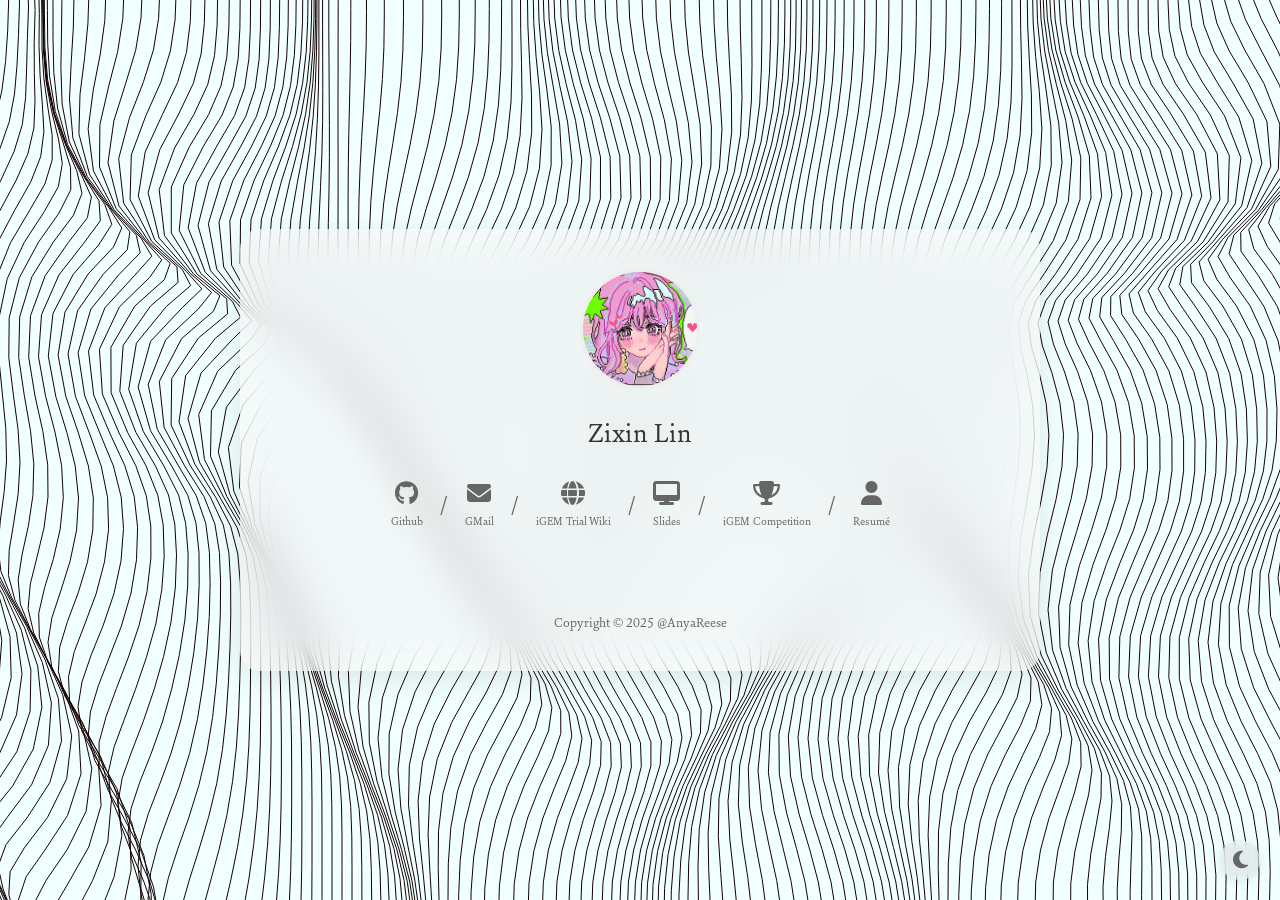
<file: index.html>
<!DOCTYPE html>
<html lang="en">
<head>
    <meta charset="UTF-8">
    <meta name="viewport" content="width=device-width, initial-scale=1.0">
    <title>Anya Reese</title>
    <link rel="stylesheet" href="styles.css">
    <link rel="stylesheet" href="https://cdnjs.cloudflare.com/ajax/libs/font-awesome/6.4.0/css/all.min.css">
</head>
<body>
    <!-- Wave background -->
    <a-waves>
        <svg class="js-svg"></svg>
    </a-waves>

    <div class="container">
        <div class="profile">
            <img src="anya.png" alt="Anya Reese" class="avatar">
            <h1>Zixin Lin</h1>
        </div>
        
        <div class="social-links">
            <a href="https://github.com/AnyaReese" title="GitHub" class="social-link-item">
                <i class="fab fa-github"></i>
                <span class="link-text">Github</span>
            </a>
            <span class="divider">/</span>
            <a href="mailto:anyareese555@gmail.com" title="Gmail" class="social-link-item">
                <i class="fas fa-envelope"></i>
                <span class="link-text">GMail</span>
            </a>
            <span class="divider">/</span>
            <a href="http://anyareese.me/iGEM2025-WP2/" title="Project Wiki" class="social-link-item">
                <i class="fas fa-globe"></i>
                <span class="link-text">iGEM Trial Wiki</span>
            </a>
            <span class="divider">/</span>
            <a href="http://anyareese.me/slides/" title="Slides" class="social-link-item">
                <i class="fas fa-desktop"></i>
                <span class="link-text">Slides</span>
            </a>
            <!-- TODO: Notebook -->
            <!-- <span class="divider">/</span>
            <a href="about.html" title="Notebook"><i class="fas fa-book"></i></a> -->
            <span class="divider">/</span>
            <a href="https://2025.igem.wiki/zju-china/" title="iGEM 2025 Int'l Competition" class="social-link-item">
                <i class="fas fa-trophy"></i>
                <span class="link-text">iGEM Competition</span>
            </a>
            <span class="divider">/</span>
            <a href="./about.html" title="About Me" class="social-link-item">
                <i class="fas fa-user"></i>
                <span class="link-text">Resumé</span>
            </a>
        </div>
        
        <div id="link-preview"></div>

        <footer>
            <p>Copyright © 2025 @AnyaReese</p>
        </footer>
    </div>
    
    <div class="theme-switch">
        <i class="fas fa-moon"></i>
    </div>

    <!-- Scripts -->
    <script src="js/Noise.js"></script>
    <script src="js/waves.js"></script>
    <script src="script.js"></script>
</body>
</html>
</file>
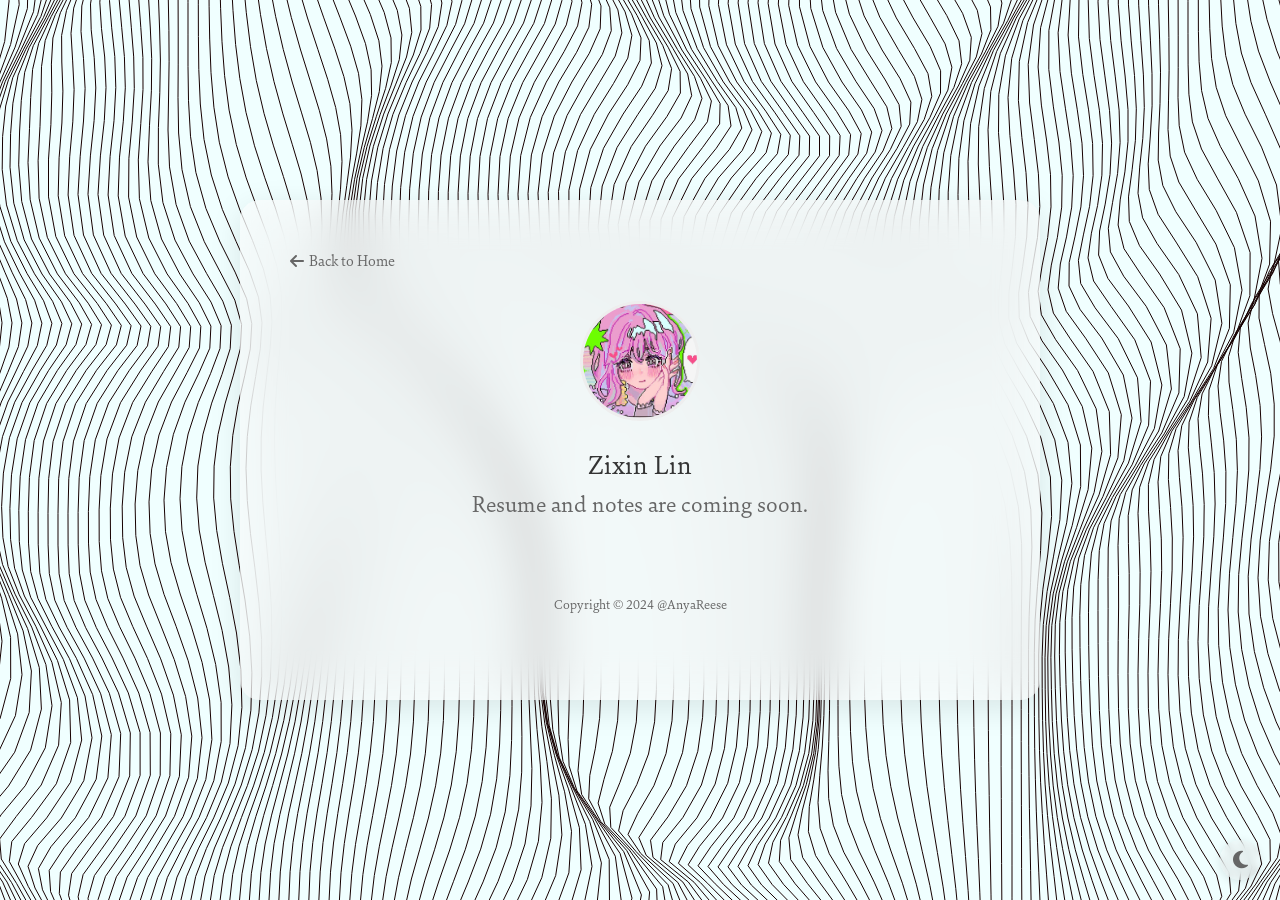
<file: about.html>
<!DOCTYPE html>
<html lang="en">
<head>
    <meta charset="UTF-8">
    <meta name="viewport" content="width=device-width, initial-scale=1.0">
    <title>About Me - Anya Reese</title>
    <link rel="stylesheet" href="styles.css">
    <link rel="stylesheet" href="https://cdnjs.cloudflare.com/ajax/libs/font-awesome/6.4.0/css/all.min.css">
    <style>
        .container {
            display: flex;
            flex-direction: column;
            justify-content: flex-start;
            align-items: center;
            height: 500px;
            padding: 50px 50px;
        }
        
        .back-link {
            align-self: flex-start;
            margin-bottom: 30px;
            color: var(--link-color);
            text-decoration: none;
            display: flex;
            align-items: center;
            gap: 5px;
            transition: color 0.3s ease;
        }
        
        .back-link:hover {
            color: var(--link-hover-color);
        }
        
        .content {
            max-width: 700px;
            text-align: left;
            line-height: 1.6;
        }
        
        .content h2 {
            margin: 25px 0 15px;
            text-align: left;
            color: var(--text-color);
        }
        
        .content p {
            margin-bottom: 15px;
        }
        
        .skill-list {
            display: flex;
            flex-wrap: wrap;
            gap: 10px;
            margin: 15px 0;
        }
        
        .skill-item {
            background-color: var(--border-color);
            padding: 5px 10px;
            border-radius: 15px;
            font-size: 14px;
        }
    </style>
</head>
<body>
    <!-- Wave background -->
    <a-waves>
        <svg class="js-svg"></svg>
    </a-waves>

    <div class="container">
        <a href="index.html" class="back-link">
            <i class="fas fa-arrow-left"></i> Back to Home
        </a>
        
        <div class="profile">
            <img src="anya.png" alt="Anya Reese" class="avatar">
            <h1>Zixin Lin</h1>
            <h2>Resume and notes are coming soon.</h2>
        </div>
        
        <footer>
            <p>Copyright © 2024 @AnyaReese</p>
        </footer>
    </div>
    
    <div class="theme-switch">
        <i class="fas fa-moon"></i>
    </div>

    <!-- Scripts -->
    <script src="js/Noise.js"></script>
    <script src="js/waves.js"></script>
    <script src="script.js"></script>
</body>
</html>
</file>
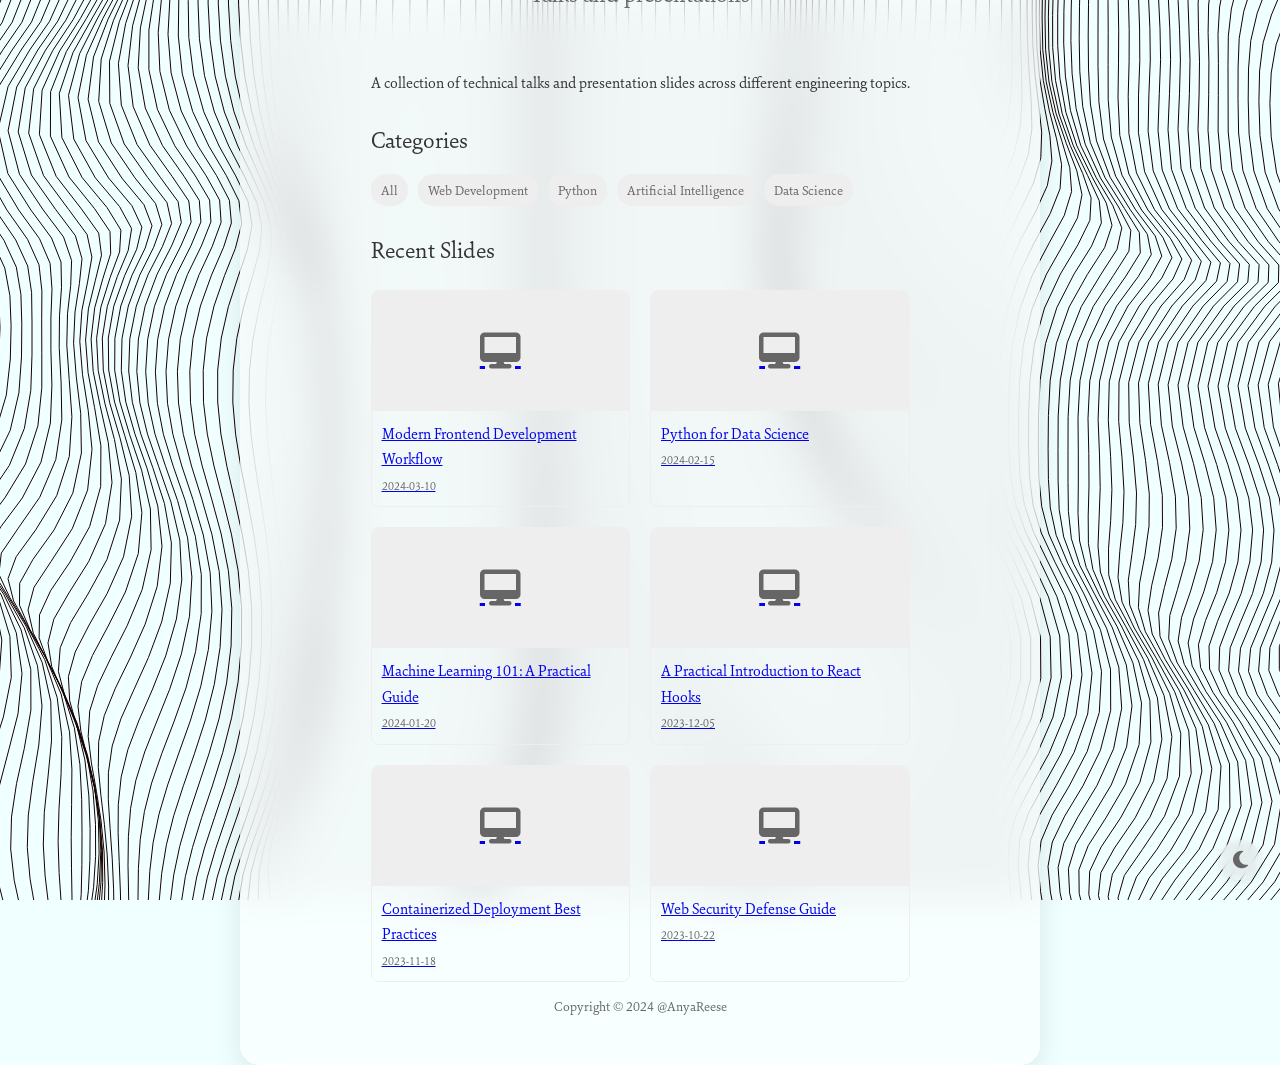
<file: slides.html>
<!DOCTYPE html>
<html lang="en">
<head>
    <meta charset="UTF-8">
    <meta name="viewport" content="width=device-width, initial-scale=1.0">
    <title>Slides - Anya Reese</title>
    <link rel="stylesheet" href="styles.css">
    <link rel="stylesheet" href="https://cdnjs.cloudflare.com/ajax/libs/font-awesome/6.4.0/css/all.min.css">
    <style>
        .container {
            display: flex;
            flex-direction: column;
            justify-content: flex-start;
            align-items: center;
            height: auto;
            min-height: 100vh;
            padding: 50px 20px;
        }
        
        .back-link {
            align-self: flex-start;
            margin-bottom: 30px;
            color: var(--link-color);
            text-decoration: none;
            display: flex;
            align-items: center;
            gap: 5px;
            transition: color 0.3s ease;
        }
        
        .back-link:hover {
            color: var(--link-hover-color);
        }
        
        .content {
            max-width: 700px;
            text-align: left;
            line-height: 1.6;
        }
        
        .content h2 {
            margin: 25px 0 15px;
            text-align: left;
            color: var(--text-color);
        }
        
        .content p {
            margin-bottom: 15px;
        }
        
        .slides-list {
            display: grid;
            grid-template-columns: repeat(auto-fill, minmax(200px, 1fr));
            gap: 20px;
            margin-top: 20px;
        }
        
        .slide-item {
            border: 1px solid var(--border-color);
            border-radius: 8px;
            overflow: hidden;
            transition: transform 0.3s ease, box-shadow 0.3s ease;
        }
        
        .slide-item:hover {
            transform: translateY(-5px);
            box-shadow: 0 5px 15px rgba(0, 0, 0, 0.1);
        }
        
        .slide-thumbnail {
            height: 120px;
            background-color: var(--border-color);
            display: flex;
            justify-content: center;
            align-items: center;
        }
        
        .slide-thumbnail i {
            font-size: 36px;
            color: var(--link-color);
        }
        
        .slide-info {
            padding: 10px;
        }
        
        .slide-title {
            font-weight: bold;
            margin-bottom: 5px;
        }
        
        .slide-date {
            font-size: 12px;
            color: var(--link-color);
        }
        
        .category-list {
            display: flex;
            flex-wrap: wrap;
            gap: 10px;
            margin: 15px 0;
        }
        
        .category-item {
            color: var(--link-color);
            text-decoration: none;
            background-color: var(--border-color);
            padding: 5px 10px;
            border-radius: 15px;
            font-size: 14px;
            transition: background-color 0.3s ease, color 0.3s ease;
        }
        
        .category-item:hover {
            background-color: var(--link-color);
            color: var(--bg-color);
        }
    </style>
</head>
<body>
    <!-- Wave background -->
    <a-waves>
        <svg class="js-svg"></svg>
    </a-waves>

    <div class="container">
        <a href="index.html" class="back-link">
            <i class="fas fa-arrow-left"></i> Back to Home
        </a>
        
        <div class="profile">
            <h1>Slides</h1>
            <h2>Talks and presentations</h2>
        </div>
        
        <div class="content">
            <p>A collection of technical talks and presentation slides across different engineering topics.</p>
            
            <h2>Categories</h2>
            <div class="category-list">
                <a href="#" class="category-item">All</a>
                <a href="#" class="category-item">Web Development</a>
                <a href="#" class="category-item">Python</a>
                <a href="#" class="category-item">Artificial Intelligence</a>
                <a href="#" class="category-item">Data Science</a>
            </div>
            
            <h2>Recent Slides</h2>
            <div class="slides-list">
                <a href="#" class="slide-item">
                    <div class="slide-thumbnail">
                        <i class="fas fa-desktop"></i>
                    </div>
                    <div class="slide-info">
                        <div class="slide-title">Modern Frontend Development Workflow</div>
                        <div class="slide-date">2024-03-10</div>
                    </div>
                </a>
                <a href="#" class="slide-item">
                    <div class="slide-thumbnail">
                        <i class="fas fa-desktop"></i>
                    </div>
                    <div class="slide-info">
                        <div class="slide-title">Python for Data Science</div>
                        <div class="slide-date">2024-02-15</div>
                    </div>
                </a>
                <a href="#" class="slide-item">
                    <div class="slide-thumbnail">
                        <i class="fas fa-desktop"></i>
                    </div>
                    <div class="slide-info">
                        <div class="slide-title">Machine Learning 101: A Practical Guide</div>
                        <div class="slide-date">2024-01-20</div>
                    </div>
                </a>
                <a href="#" class="slide-item">
                    <div class="slide-thumbnail">
                        <i class="fas fa-desktop"></i>
                    </div>
                    <div class="slide-info">
                        <div class="slide-title">A Practical Introduction to React Hooks</div>
                        <div class="slide-date">2023-12-05</div>
                    </div>
                </a>
                <a href="#" class="slide-item">
                    <div class="slide-thumbnail">
                        <i class="fas fa-desktop"></i>
                    </div>
                    <div class="slide-info">
                        <div class="slide-title">Containerized Deployment Best Practices</div>
                        <div class="slide-date">2023-11-18</div>
                    </div>
                </a>
                <a href="#" class="slide-item">
                    <div class="slide-thumbnail">
                        <i class="fas fa-desktop"></i>
                    </div>
                    <div class="slide-info">
                        <div class="slide-title">Web Security Defense Guide</div>
                        <div class="slide-date">2023-10-22</div>
                    </div>
                </a>
            </div>
        </div>
        
        <footer>
            <p>Copyright © 2024 @AnyaReese</p>
        </footer>
    </div>
    
    <div class="theme-switch">
        <i class="fas fa-moon"></i>
    </div>

    <!-- Scripts -->
    <script src="js/Noise.js"></script>
    <script src="js/waves.js"></script>
    <script src="script.js"></script>
</body>
</html>
</file>
<file: styles.css>
@font-face {
    font-family: 'Sina Nova';
    src: url('SinaNova-Regular.otf') format('opentype');
    font-weight: normal;
    font-style: normal;
}

@font-face {
    font-family: 'Sina Nova';
    src: url('SinaNova-Regular.otf') format('opentype');
    font-weight: bold;
    font-style: normal;
}

:root {
    --bg-color: #ffffff;
    --text-color: #333333;
    --link-color: #666666;
    --link-hover-color: #000000;
    --border-color: #eeeeee;
    --wave-color: #160000;
    --wave-bg: #e8ffff9d;
}

[data-theme="dark"] {
    --bg-color: #1a1a1a;
    --text-color: #f0f0f0;
    --link-color: #cccccc;
    --link-hover-color: #ffffff;
    --border-color: #444444;
    --wave-color: #556b82;
    --wave-bg: #001116;
}

* {
    margin: 0;
    padding: 0;
    box-sizing: border-box;
}

body {
    font-family: 'Sina Nova', "PingFang SC", "Hiragino Sans GB", "Microsoft YaHei", "WenQuanYi Micro Hei", sans-serif;
    background-color: var(--wave-bg);
    color: var(--text-color);
    display: flex;
    justify-content: center;
    align-items: center;
    height: 100vh;
    transition: background-color 0.3s ease, color 0.3s ease;
    position: relative;
    overflow: hidden;
}

a-waves {
    --x: -0.5rem;
    --y: 50%;
  
    position: absolute;
    top: 0;
    left: 0;
  
    margin: 0;
    padding: 0;
    width: 100%;
    height: 100%;
  
    overflow: hidden;
    z-index: 0;
}
  
a-waves:before {
    position: absolute;
    top: 0;
    left: 0;
  
    width: 0.5rem;
    height: 0.5rem;
  
    background: var(--wave-color);
    border-radius: 50%;
  
    transform: translate3d(calc(var(--x) - 50%), calc(var(--y) - 50%), 0);
  
    will-change: transform;
  
    content: "";
}
  
a-waves svg {
    display: block;
  
    width: 100%;
    height: 100%;
}
  
a-waves svg path {
    fill: none;
    stroke: var(--wave-color);
    stroke-width: 1px;
}

.container {
    text-align: center;
    max-width: 800px;
    width: 100%;
    padding: 0 20px;
    position: relative;
    z-index: 1;
    background-color: rgba(255, 255, 255, 0.538);
    backdrop-filter: blur(20px);
    border-radius: 20px;
    padding: 40px;
    box-shadow: 0 8px 32px rgba(0, 0, 0, 0.1);
}

.profile {
    margin-bottom: 30px;
}

.avatar {
    width: 120px;
    height: 120px;
    border-radius: 50%;
    object-fit: cover;
    margin-bottom: 20px;
    border: 3px solid var(--border-color);
}

h1 {
    font-size: 28px;
    margin-bottom: 5px;
}

h2 {
    font-size: 24px;
    font-weight: normal;
    color: var(--link-color);
    margin-bottom: 30px;
}

.social-links {
    display: flex;
    justify-content: center;
    align-items: center;
    flex-wrap: wrap;
    gap: 12px;
    margin-bottom: 25px;
}

.social-links a {
    color: var(--link-color);
    font-size: 24px;
    text-decoration: none;
    transition: color 0.3s ease;
}

.social-link-item {
    display: flex;
    flex-direction: column;
    align-items: center;
    gap: 8px;
}

.link-text {
    font-size: 12px;
    font-weight: normal;
}

.social-links a:hover {
    color: var(--link-hover-color);
}

.divider {
    color: var(--link-color);
    margin: 0 5px;
    font-size: 24px;
    line-height: 1;
}

#link-preview {
    margin-top: 15px;
    padding: 10px 20px;
    min-height: 44px;
    color: var(--text-color);
    font-size: 14px;
    font-family: 'SF Mono', 'Menlo', 'Monaco', 'Consolas', monospace;
    background-color: rgba(0, 0, 0, 0.05);
    border-radius: 12px;
    border: 1px solid var(--border-color);
    transition: all 0.3s ease;
    opacity: 0;
    display: flex;
    align-items: center;
    justify-content: center;
    word-break: break-all;
}

[data-theme="dark"] #link-preview {
    background-color: rgba(255, 255, 255, 0.1);
}

footer {
    margin-top: 15px;
    color: var(--link-color);
    font-size: 14px;
}

.theme-switch {
    position: fixed;
    bottom: 20px;
    right: 20px;
    cursor: pointer;
    color: var(--link-color);
    font-size: 20px;
    z-index: 10;
    background-color: rgba(255, 255, 255, 0.2);
    backdrop-filter: blur(5px);
    width: 40px;
    height: 40px;
    display: flex;
    align-items: center;
    justify-content: center;
    border-radius: 50%;
    box-shadow: 0 2px 10px rgba(0, 0, 0, 0.1);
    transition: color 0.3s ease, background-color 0.3s ease;
}

.theme-switch:hover {
    color: var(--link-hover-color);
    background-color: rgba(255, 255, 255, 0.3);
}

@media (max-width: 768px) {
    .avatar {
        width: 100px;
        height: 100px;
    }
    
    h1 {
        font-size: 24px;
    }
    
    h2 {
        font-size: 20px;
    }
    
    .social-links a {
        font-size: 20px;
    }
    
    .container {
        padding: 30px 20px;
    }
}
</file>
